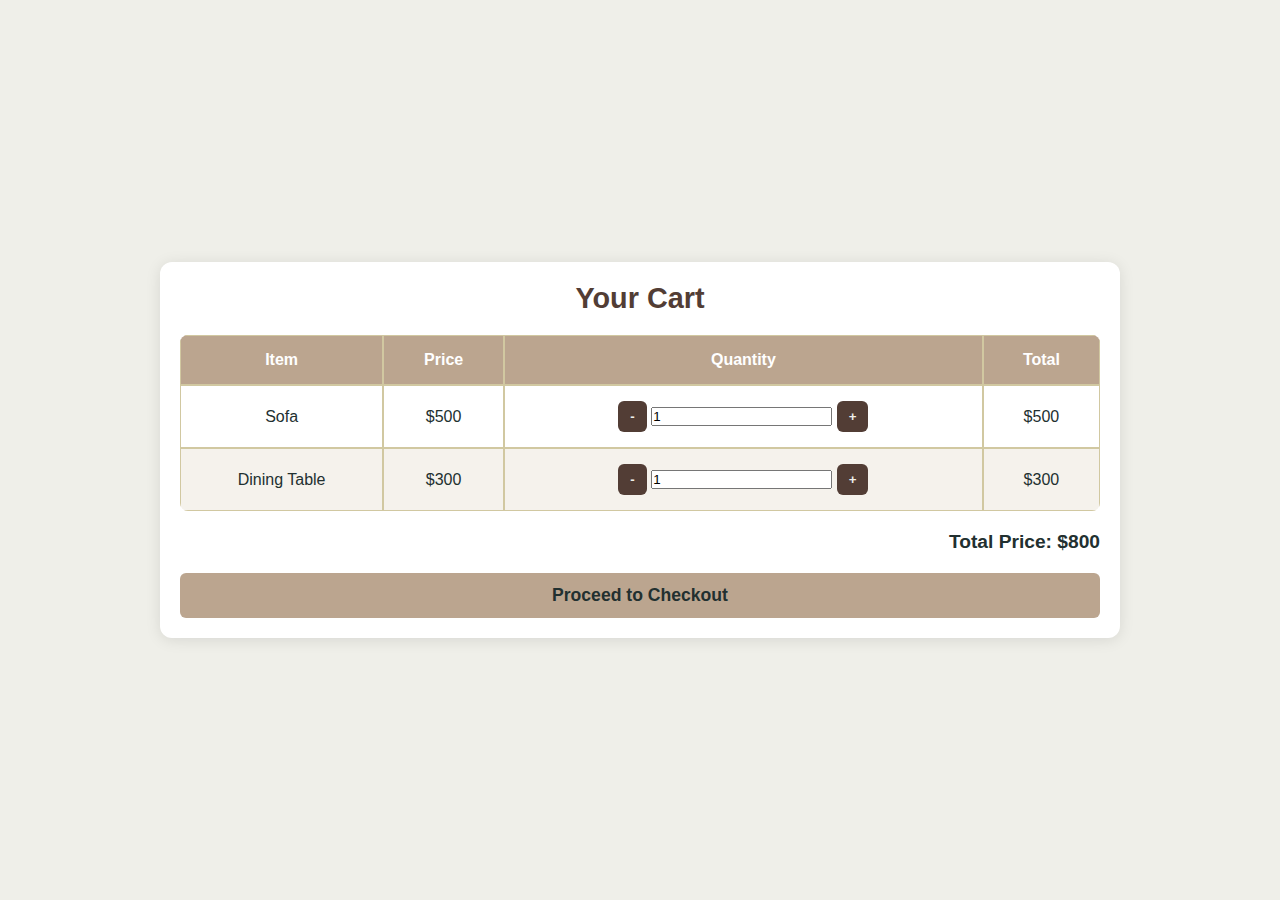
<file: cart/index.html>
<!DOCTYPE html>
<html lang="en">
<head>
    <meta charset="UTF-8">
    <meta name="viewport" content="width=device-width, initial-scale=1.0">
    <title>Furniture Store - Cart</title>
    <link rel="stylesheet" href="styles.css">
</head>
<body>
    <div class="cart-container">
        <h1>Your Cart</h1>
        <table>
            <thead>
                <tr>
                    <th>Item</th>
                    <th>Price</th>
                    <th>Quantity</th>
                    <th>Total</th>
                </tr>
            </thead>
            <tbody id="cart-items">
                <tr data-id="1">
                    <td>Sofa</td>
                    <td>$500</td>
                    <td>
                        <button class="btn" onclick="adjustQuantity(1, -1)">-</button>
                        <input type="number" id="quantity-1" value="1" onchange="updateCart()">
                        <button class="btn" onclick="adjustQuantity(1, 1)">+</button>
                    </td>
                    <td id="total-1">$500</td>
                </tr>
                <tr data-id="2">
                    <td>Dining Table</td>
                    <td>$300</td>
                    <td>
                        <button class="btn" onclick="adjustQuantity(2, -1)">-</button>
                        <input type="number" id="quantity-2" value="1" onchange="updateCart()">
                        <button class="btn" onclick="adjustQuantity(2, 1)">+</button>
                    </td>
                    <td id="total-2">$300</td>
                </tr>
            </tbody>
        </table>

        <div class="total-price">
            Total Price: $<span id="total-price">800</span>
        </div>
        <a href="#" class="checkout-btn" onclick="checkout()">Proceed to Checkout</a>
    </div>

    <script src="scripts.js"></script>
</body>
</html>
</file>
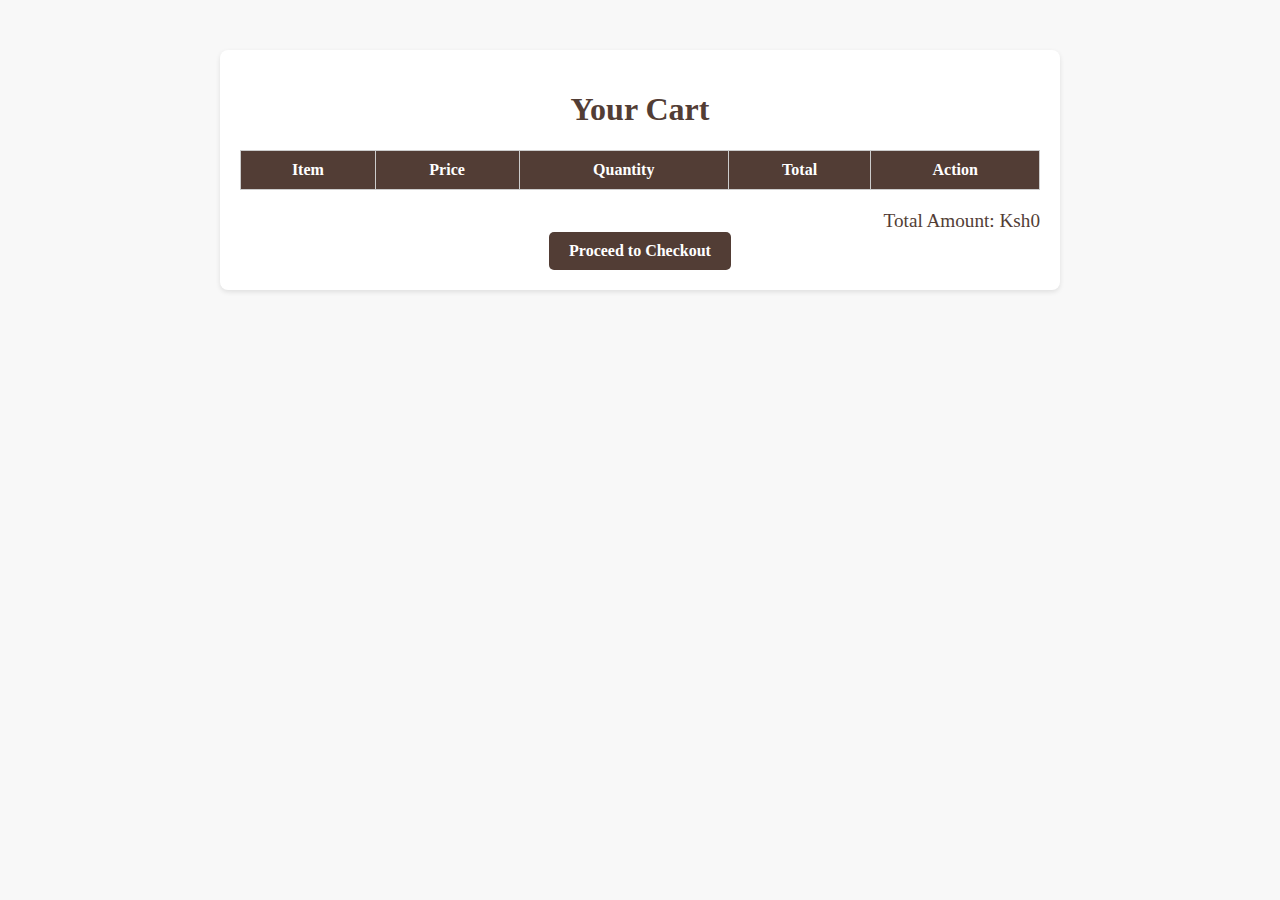
<file: Frontend/index.html>
<!DOCTYPE html>
<html lang="en">
<head>
    <meta charset="UTF-8">
    <meta name="viewport" content="width=device-width, initial-scale=1.0">
    <title>Cart Page</title>
    <style>
        body {
            font-family: Poppins;
            margin: 0;
            padding: 0;
            background-color: #f8f8f8;
        }

        .container {
            max-width: 800px;
            margin: 50px auto;
            padding: 20px;
            background: #fff;
            box-shadow: 0 2px 5px rgba(0, 0, 0, 0.1);
            border-radius: 8px;
        }

        h1 {
            text-align: center;
            color: #523d35;
        }

        table {
            width: 100%;
            border-collapse: collapse;
            margin-bottom: 20px;
            background-color: #e8d9cd;
            color: #523d35;
            font-weight: bold;
        }

        table th, table td {
            border: 1px solid #ccc;
            padding: 10px;
            text-align: center;
        }

        table th {
            background-color: #523d35;
            color: white;
        }

        table tr:nth-child(even) {
            background-color: #f5f5f5;
        }

        table tr:hover {
            background-color: #ddd;
        }

        .total {
            text-align: right;
            font-size: 1.2em;
            margin-top: 20px;
            color: #523d35;
        }

        .buttons {
            display: flex;
            justify-content: center;
        }

        .buttons button {
            padding: 10px 20px;
            border: none;
            border-radius: 5px;
            background-color: #523d35;
            color: white;
            cursor: pointer;
            font-size: 1em;
        }

        .buttons button:hover {
            background-color: #e8d9cd;
            color: #523d35;
            border: 1px solid #523d35;
        }

        .empty-cart {
            text-align: center;
            font-size: 1.2em;
            color: #555;
        }
        #checkoutButton{
            background-color: rgb(82, 61, 53);
            width: max-content;
            height: max-content;
            font-family: Poppins;
            font-weight: bold;
        }
        .buttons{
            display: flex;
            justify-content: center;
        }
        .deleteButton{
            background-color: red;
            padding: 10px;
            border-color: none;
            border-radius: 5px;
            color: white;
            box-shadow: none;
            border-style: none;
            font-family: Poppins;
        }
    </style>
</head>
<body>
    <div class="container">
        <h1>Your Cart</h1>
        <table id="cartTable">
            <thead>
                <tr>
                    <th>Item</th>
                    <th>Price</th>
                    <th>Quantity</th>
                    <th>Total</th>
                    <th>Action</th>
                </tr>
            </thead>
            <tbody>
                <!-- Cart items will be populated here -->
            </tbody>
        </table>
        <div class="total">
            Total Amount: Ksh<span id="totalAmount">0</span>
        </div>
        <div class="buttons">
            <button id="checkoutButton">Proceed to Checkout</button>
        </div>
    </div>

    <script>
        document.addEventListener('DOMContentLoaded', function() {
            fetch('../Backend/php/fetch_cart.php')
                .then(response => response.json())
                .then(data => {
                    const cartTable = document.querySelector('#cartTable tbody');
                    const totalAmountElement = document.getElementById('totalAmount');
                    const emptyCartMessage = document.getElementById('emptyCartMessage');

                    let totalAmount = 0;

                    if (data.length > 0) {
                        data.forEach(item => {
                            const row = document.createElement('tr');

                            row.innerHTML = `
                                <td>${item.name}</td>
                                <td>Ksh${item.price}</td>
                                <td>
                                    <button class="decreaseButton" data-id="${item.id}">-</button>
                                    <span>${item.quantity}</span>
                                    <button class="increaseButton" data-id="${item.id}">+</button>
                                </td>
                                <td>$${item.price * item.quantity}</td>
                                <td><button class="deleteButton" data-id="${item.id}">Delete</button></td>
                            `;
                            cartTable.appendChild(row);

                            totalAmount += item.price * item.quantity;
                        });
                    } else {
                        emptyCartMessage.style.display = 'block';
                    }

                    totalAmountElement.textContent = totalAmount;

                    document.querySelectorAll('.deleteButton').forEach(button => {
                        button.addEventListener('click', function() {
                            const itemId = this.getAttribute('data-id');

                            fetch(`../Backend/php/delete_from_cart.php?id=${itemId}`, {
                                method: 'GET'
                            })
                            .then(response => response.json())
                            .then(result => {
                                if (result.success) {
                                    location.reload();
                                } else {
                                    alert('Failed to delete item.');
                                }
                            });
                        });
                    });

                    document.querySelectorAll('.increaseButton').forEach(button => {
                        button.addEventListener('click', function() {
                            const itemId = this.getAttribute('data-id');

                            fetch(`../Backend/php/update_quantity.php?id=${itemId}&action=increase`, {
                                method: 'GET'
                            })
                            .then(response => response.json())
                            .then(result => {
                                if (result.success) {
                                    location.reload();
                                } else {
                                    alert('Failed to increase quantity.');
                                }
                            });
                        });
                    });

                    document.querySelectorAll('.decreaseButton').forEach(button => {
                        button.addEventListener('click', function() {
                            const itemId = this.getAttribute('data-id');

                            fetch(`update_quantity.php?id=${itemId}&action=decrease`, {
                                method: 'GET'
                            })
                            .then(response => response.json())
                            .then(result => {
                                if (result.success) {
                                    location.reload();
                                } else {
                                    alert('Failed to decrease quantity.');
                                }
                            });
                        });
                    });
                });

            document.getElementById('checkoutButton').addEventListener('click', function() {
                window.location.href = '../Backend/php/shipping.php';
            });
        });
    </script>
</body>
</html>
</file>
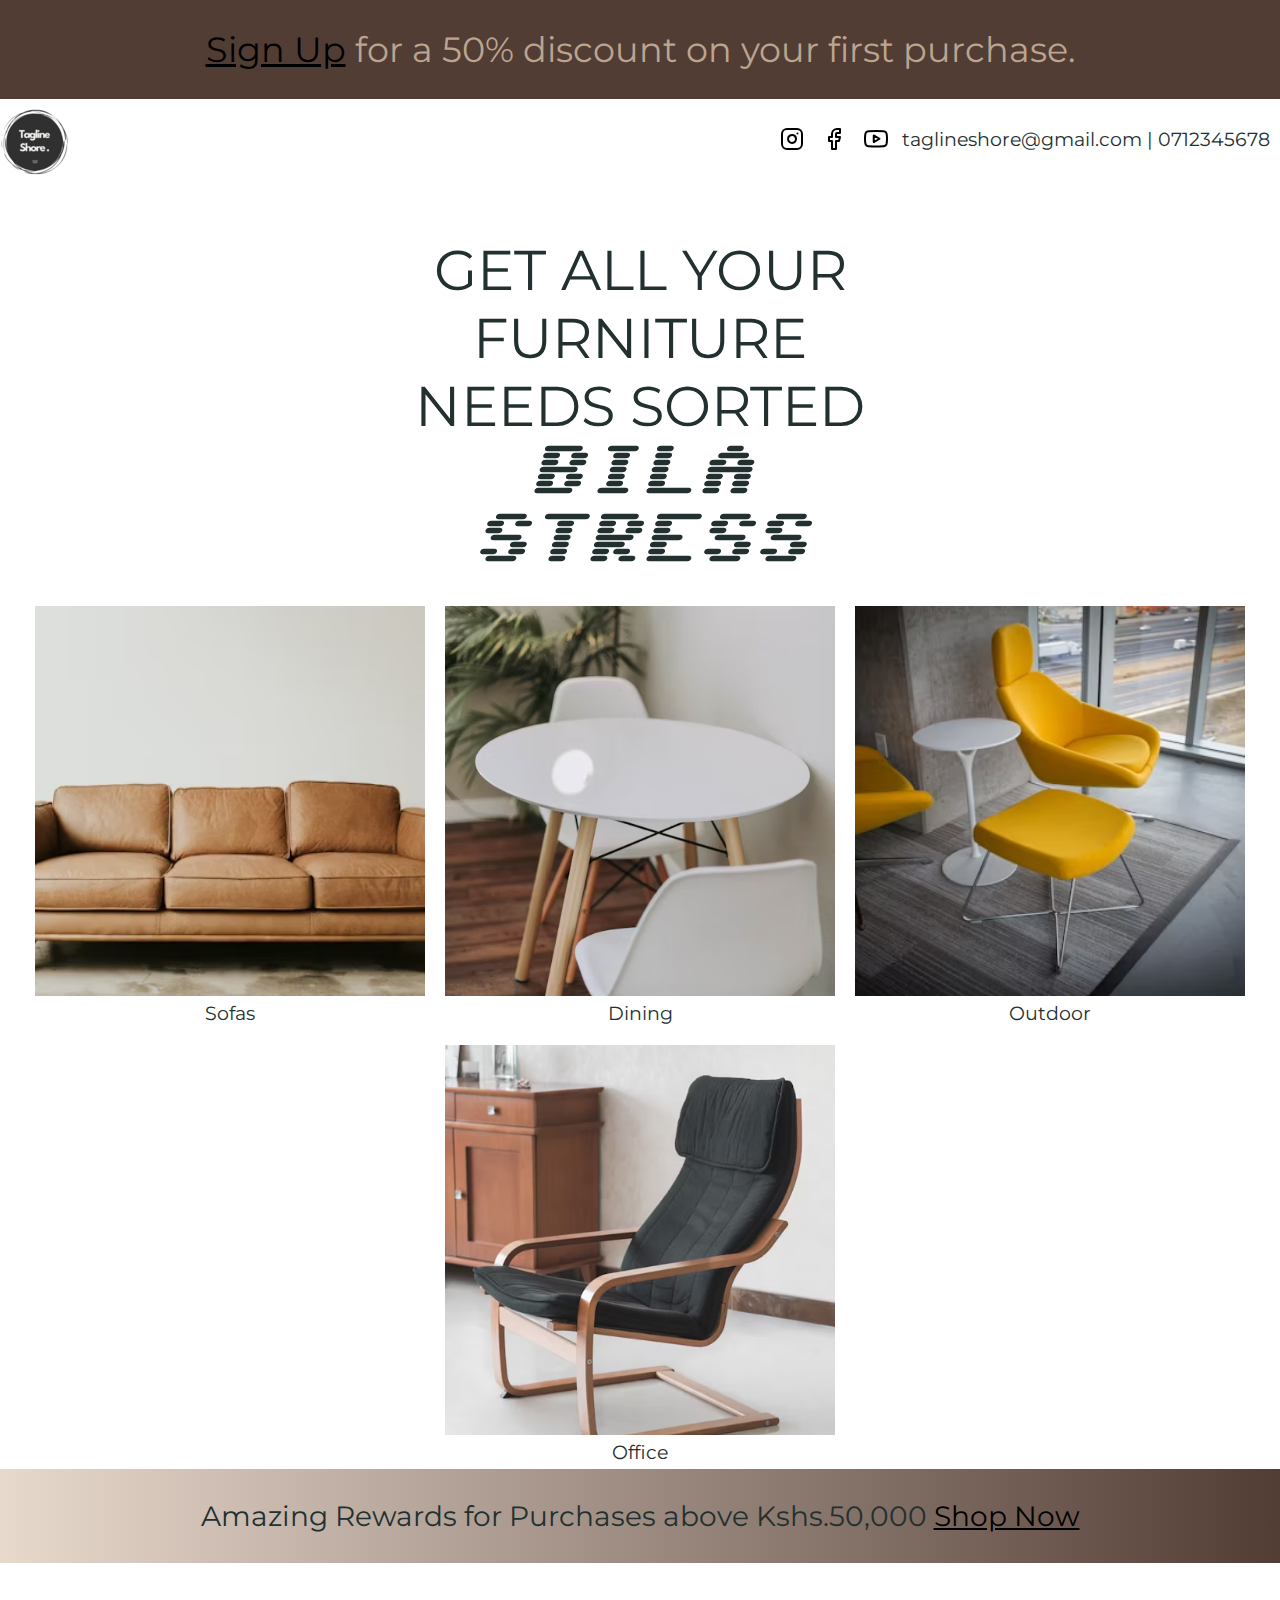
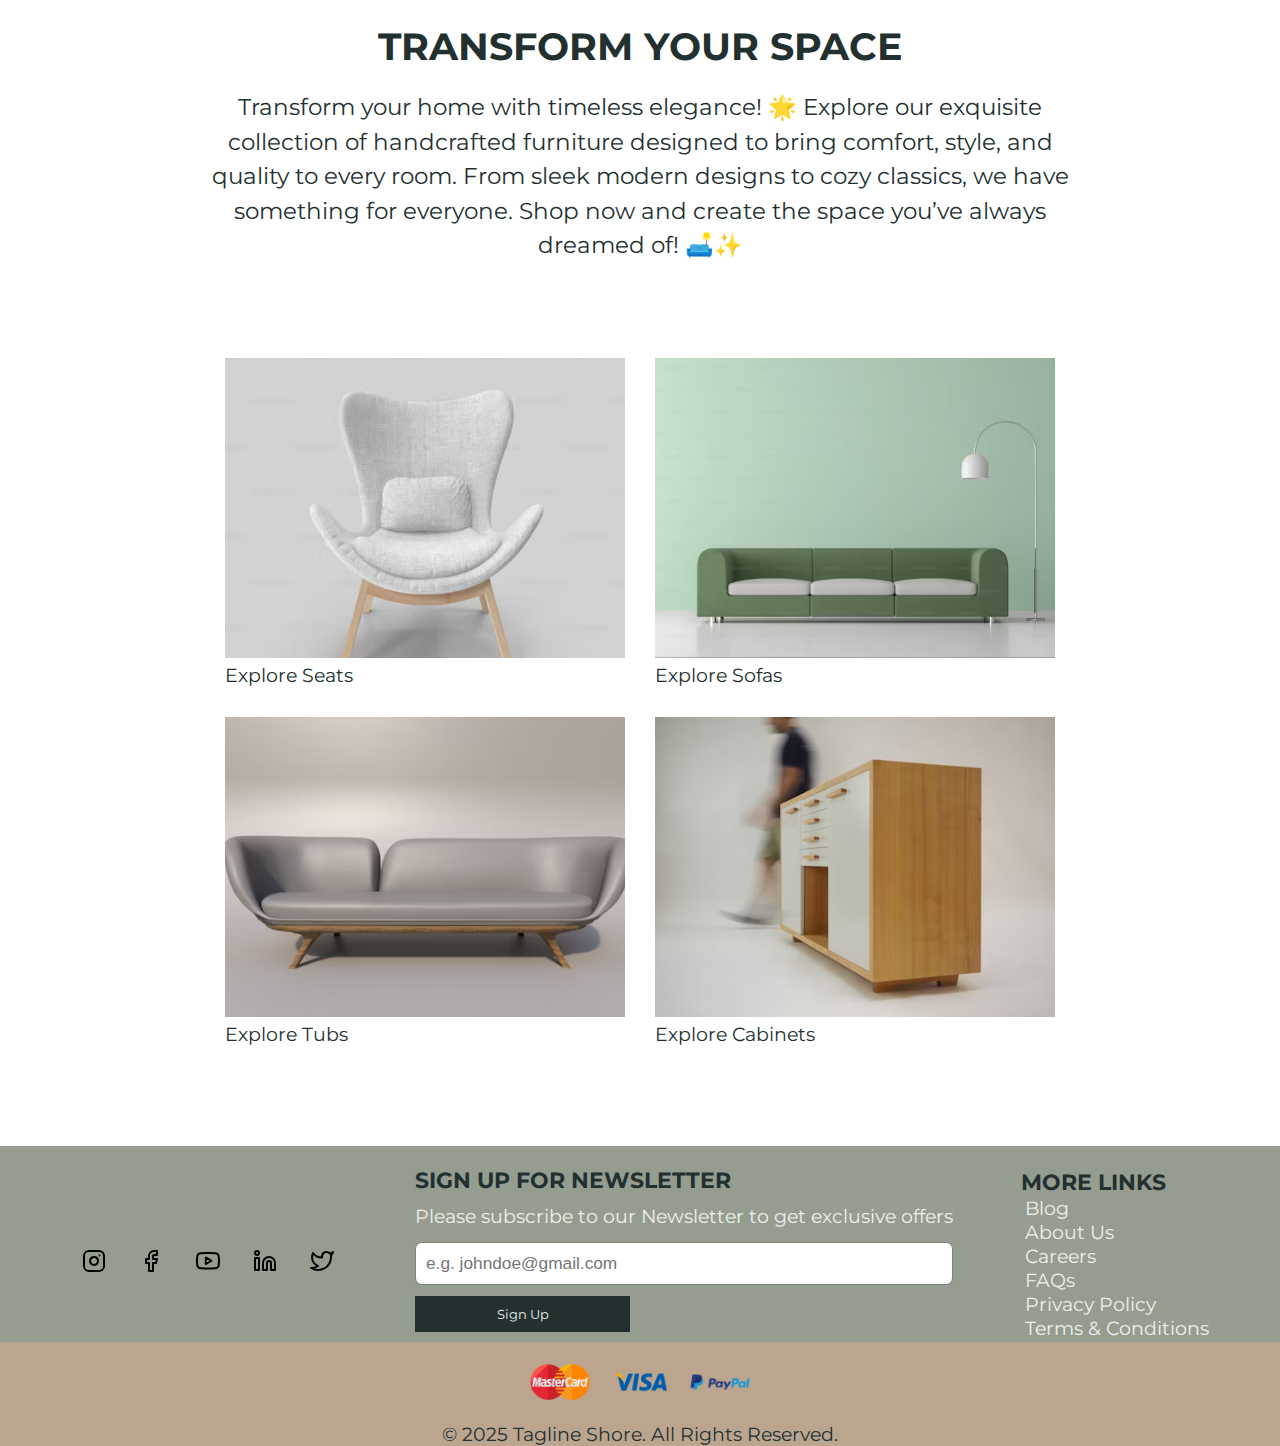
<file: front-end/landingpage.html>
<!DOCTYPE html>
<html lang="en">
<head>
    <meta charset="UTF-8">
    <meta name="viewport" content="width=device-width, initial-scale=1.0">
    <title>Landing Page</title>
    <link rel="preconnect" href="https://fonts.googleapis.com">
    <link rel="preconnect" href="https://fonts.gstatic.com" crossorigin>
    <link href="https://fonts.googleapis.com/css2?family=Montserrat:ital,wght@0,100..900;1,100..900&family=Sixtyfour&display=swap" rel="stylesheet">
    <link rel="stylesheet" href="styles/landingpage.css">
</head>
<body>
    <header>
        <p class="signup"><a class="" target="_blank" href="registration.html">Sign Up</a> for a 50% discount on your first purchase.</p>
        <div class="head">
            <img class="logo" src="images/icon.png" alt="Tagline Shore Image Logo">
            <div class="headL">
                <div class="ig">
                    <a href="https://youtu.be/dQw4w9WgXcQ?si=HW7NyCzcbciwKjJh" target="_blank"><img src="images/instagram.svg" alt="Instagram SVG"></a>
                </div>
                <div class="fb">
                    <a href="https://youtu.be/dQw4w9WgXcQ?si=HW7NyCzcbciwKjJh" target="_blank"><img src="images/facebook.svg" alt="Facebook SVG"></a>
                </div>
                <div class="yt">
                    <a href="https://youtu.be/dQw4w9WgXcQ?si=HW7NyCzcbciwKjJh" target="_blank"><img src="images/youtube.svg" alt="Youtube SVG"></a>
                </div>
                <p class="reach">taglineshore@gmail.com | 0712345678</p>
            </div>
        </div>
    </header>
    
    <main>
        <section>
            <p class="needs">Get all your Furniture needs sorted <i class="bila">Bila Stress</i></p>
        </section>

        <section class="images-aligned">
            <div class="show sofas">
                <a href="catalogue.html" target="_blank"><img src="images/leathersofa.avif" alt="Leather Sofa"></a>
                <p><a href="catalogue.html">Sofas</a></p>
            </div>
            <div class="show dining">
                <a href="catalogue.html" target="_blank"><img src="images/bucketset.avif" alt="Simple Dining Set"></a>
                <p><a href="catalogue.html">Dining</a></p>
            </div>
            <div class="show outdoor">
                <a href="catalogue.html" target="_blank"><img src="images/Condoetser_set.avif" alt="Set facing outside"></a>
                <p><a href="catalogue.html">Outdoor</a></p>
            </div>
            <div class="show office">
                <a href="catalogue.html" target="_blank"><img src="images/officeseat.avif" alt="Office Seat"></a>
                <p><a href="catalogue.html">Office</a></p>
            </div>
        </section>

        <section>
            <p class="amazing">Amazing Rewards for Purchases above Kshs.50,000 <a href="catalogue.html" target="_blank">Shop Now</a></p>
        </section>

        <section>
            <h3 class="transform">TRANSFORM YOUR SPACE</h3>
            <p class="article">
                Transform your home with timeless elegance! 🌟 Explore our exquisite collection of handcrafted furniture designed to bring comfort, style, and quality to every room. From sleek modern designs to cozy classics, we have something for everyone. Shop now and create the space you’ve always dreamed of! 🛋️✨
            </p>
        </section>

        <section class="container">
            <div class="show image1">
                <a href="catalogue.html" target="_blank"><img src="images/Voyager_plush_seat.avif" alt="Voyager Seat"></a>
                <div class="text1">Explore Seats</div>
            </div>
            <div class="show image2">
                <a href="catalogue.html" target="_blank"><img src="images/sofa.avif" alt="Sofa"></a>
                <div class="text2">Explore Sofas</div>
            </div>
            <div class="show image3">
                <a href="catalogue.html" target="_blank"><img src="images/Nautical_tub_sofa.avif" alt="Tub"></a>
                <div class="text3">Explore Tubs</div>
            </div>
            <div class="show image4">
                <a href="catalogue.html" target="_blank"><img src="images/pine_cabinet.avif" alt="Cabinet"></a>
                <div class="text4">Explore Cabinets</div>
            </div>
        </section>
    </main>

    <footer>
        <div class="aligned">
            <div class="socials">
                <div class="icon ig">
                    <a href="https://youtu.be/dQw4w9WgXcQ?si=HW7NyCzcbciwKjJh" target="_blank"><img src="images/instagram.svg" alt="Instagram SVG"></a>
                </div>
                <div class="icon fb">
                    <a href="https://youtu.be/dQw4w9WgXcQ?si=HW7NyCzcbciwKjJh" target="_blank"><img src="images/facebook.svg" alt="Facebook SVG"></a>
                </div>
                <div class="icon yt">
                    <a href="https://youtu.be/dQw4w9WgXcQ?si=HW7NyCzcbciwKjJh" target="_blank"><img src="images/youtube.svg" alt="Youtube SVG"></a>
                </div>
                <div class="icon li">
                    <a href="https://youtu.be/dQw4w9WgXcQ?si=HW7NyCzcbciwKjJh" target="_blank"><img src="images/linkedin.svg" alt="Youtube SVG"></a>
                </div>
                <div class="icon tw">
                    <a href="https://youtu.be/dQw4w9WgXcQ?si=HW7NyCzcbciwKjJh" target="_blank"><img src="images/twitter.svg" alt="Youtube SVG"></a>
                </div>
            </div>

            <div class="newsletter">
                <form action="" method="post">
                    <h3 class="h3">SIGN UP FOR NEWSLETTER</h3>
                    <label for="email">Please subscribe to our Newsletter to get exclusive offers</label>
                    <input type="email" id="email" name="email" placeholder="e.g. johndoe@gmail.com">
                    <button type="submit">Sign Up</button>
                </form>
            </div>

            <div class="links">
               <h3 class="h3">MORE LINKS</h3> 
                <p><a href="https://youtu.be/dQw4w9WgXcQ?si=HW7NyCzcbciwKjJh" target="_blank">Blog</a></p>
                <p><a href="https://youtu.be/dQw4w9WgXcQ?si=HW7NyCzcbciwKjJh" target="_blank">About Us</a></p>
                <p><a href="https://youtu.be/dQw4w9WgXcQ?si=HW7NyCzcbciwKjJh" target="_blank">Careers</a></p>
                <p><a href="https://youtu.be/dQw4w9WgXcQ?si=HW7NyCzcbciwKjJh" target="_blank">FAQs</a></p>
                <p><a href="https://youtu.be/dQw4w9WgXcQ?si=HW7NyCzcbciwKjJh" target="_blank">Privacy Policy</a></p>
                <p><a href="https://youtu.be/dQw4w9WgXcQ?si=HW7NyCzcbciwKjJh" target="_blank">Terms & Conditions</a></p>
            </div>
        </div>
    </footer>

    <section class="last">
        <div class="iconz">
            <img class="iconzz" src="images/mastercard1.png" alt="mastercard">
            <img class="iconzz" src="images/visa1.png" alt="visa">
            <img class="iconzz" src="images/paypal1.png" alt="maestro">
        </div>
        <p class="copy">© 2025 Tagline Shore. All Rights Reserved.</p>
    </section>
</body>
</html>
</file>
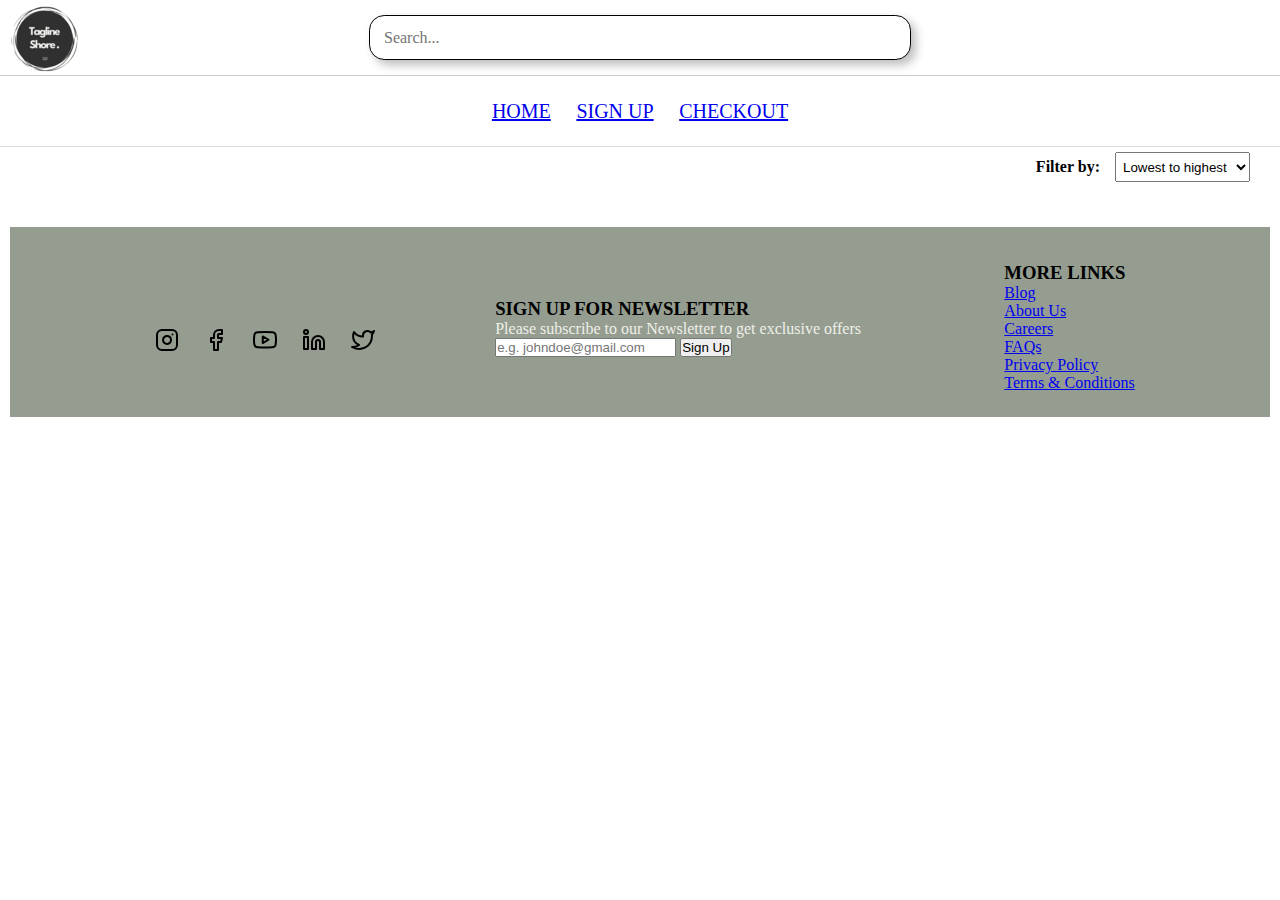
<file: Frontend/catalogue.html>
<!DOCTYPE html>
<html lang="en">
<head>
    <meta charset="UTF-8">
    <meta name="viewport" content="width=device-width, initial-scale=1.0">
    <title>TaglineShore</title>
    <link rel="stylesheet" href="styles/catalogue.css">
    <link rel="stylesheet" href="styles/global.css">
    <link rel="stylesheet" href="styles/fonts.css">
    <link rel="icon" href="images/logo.png">
</head>
<body>
    <header>
        <input placeholder="Search..." class="search" name="text" type="query" />
    </header>
    <nav class="navigator">
        <li><a href="landingpage.html">HOME</a></li>
        <li><a href="registration.html">SIGN UP</a></li>
        <li><a href="cart.html">CHECKOUT</a></li>
    </nav>
    <div class="filterby">
        <h4>Filter by:</h4>
        <select name="filterby" id="filterby">
                <option value="lowest_to_highest">Lowest to highest</option>
                <option value="highest_to_lowest">Highest to lowest</option>
        </select>
        </div>
        <main id="products_container">
        </main>
    <footer>
        <div class="aligned">
            <div class="socials">
                <div class="icon ig">
                    <a href="https://youtu.be/dQw4w9WgXcQ?si=HW7NyCzcbciwKjJh" target="_blank"><img src="images/instagram.svg" alt="Instagram SVG"></a>
                </div>
                <div class="icon fb">
                    <a href="https://youtu.be/dQw4w9WgXcQ?si=HW7NyCzcbciwKjJh" target="_blank"><img src="images/facebook.svg" alt="Facebook SVG"></a>
                </div>
                <div class="icon yt">
                    <a href="https://youtu.be/dQw4w9WgXcQ?si=HW7NyCzcbciwKjJh" target="_blank"><img src="images/youtube.svg" alt="Youtube SVG"></a>
                </div>
                <div class="icon li">
                    <a href="https://youtu.be/dQw4w9WgXcQ?si=HW7NyCzcbciwKjJh" target="_blank"><img src="images/linkedin.svg" alt="Youtube SVG"></a>
                </div>
                <div class="icon tw">
                    <a href="https://youtu.be/dQw4w9WgXcQ?si=HW7NyCzcbciwKjJh" target="_blank"><img src="images/twitter.svg" alt="Youtube SVG"></a>
                </div>
            </div>

            <div class="newsletter">
                <form action="" method="post">
                    <h3 class="h3">SIGN UP FOR NEWSLETTER</h3>
                    <label for="email">Please subscribe to our Newsletter to get exclusive offers</label>
                    <input type="email" id="email" name="email" placeholder="e.g. johndoe@gmail.com">
                    <button type="submit">Sign Up</button>
                </form>
            </div>

            <div class="links">
               <h3 class="h3">MORE LINKS</h3> 
                <p><a href="https://youtu.be/dQw4w9WgXcQ?si=HW7NyCzcbciwKjJh" target="_blank">Blog</a></p>
                <p><a href="https://youtu.be/dQw4w9WgXcQ?si=HW7NyCzcbciwKjJh" target="_blank">About Us</a></p>
                <p><a href="https://youtu.be/dQw4w9WgXcQ?si=HW7NyCzcbciwKjJh" target="_blank">Careers</a></p>
                <p><a href="https://youtu.be/dQw4w9WgXcQ?si=HW7NyCzcbciwKjJh" target="_blank">FAQs</a></p>
                <p><a href="https://youtu.be/dQw4w9WgXcQ?si=HW7NyCzcbciwKjJh" target="_blank">Privacy Policy</a></p>
                <p><a href="https://youtu.be/dQw4w9WgXcQ?si=HW7NyCzcbciwKjJh" target="_blank">Terms & Conditions</a></p>
            </div>
        </div>
    </footer>
    <script src="./javascript/catalogue.js"></script>
    <script src="javascript/add_to_cart.js" ></script>
    <style>
    .navigator
    {
        height: 70px;
        width: 100%;
        display: flex;
        justify-content: center;
        align-items: center;
        flex-direction: row;
        flex-wrap: wrap;
        list-style: none;
    }
    .navigator li
    {
        margin: 1%;
        font-size: 20px;
    }
    .filterby
    {
        height: 40px;
        border-top: 1px solid #dddddd;
        display: flex;
        justify-content: right;
        align-items: center;
    }
    .filterby select
    {
        height: 30px;
        width: 135px;
        padding: 3px;
        margin-right: 30px;

    }
    .filterby h4
    {
        margin-right: 15px;

    }
    .filterby select option
    {

        border-top: 1px solid #dddddd;
        background-color: #f9ffc4;
        display: flex;
        justify-content: center;
        align-items: center;
    }
    #products_container {
        display: grid;
        grid-template-columns: repeat(5, 1fr); 
        grid-gap: 16px;
        margin: 20px;
    }
    .product
    {
        background: #fff;
        border-radius: 7px;
        border: 1px solid #323232;
        box-shadow: 15px 15px 30px #bebebe,-15px -15px 30px #ffffff;
        display: flex;
        align-items: center;
        justify-content: center;
        flex-direction: column;
        flex-wrap: wrap;
        padding: 20px;

    }
    .images
    {
        height: auto;
        border-radius: 4px;
        margin-bottom: 20px;

    }
    .product h2
    {
        font-family: "pointerone", sans-serif;
        font-size: medium; 
    }
    .product p
    {
        font-family: "pointerone", sans-serif;
        font-size: medium;
        margin: 10px;
    }
    .search
    {
        font-family: "SF Pro";
        width: 40%;
        height: 15px;
        padding: 0.875rem;
        font-size: 1rem;
        border: 1.5px solid #000;
        border-radius: 0.95rem;
        box-shadow: 5px 5px 10px #bebebe,-5px -5px 10px #ffffff;
        outline: none;
        transition: ease 0.25s;
    }
    
    .search:focus
    {
        box-shadow: 5.5px 7px 0 black;
    }
    .button
    {
        --color: #926502;
        padding: 0.8em 1.7em;
        background-color: transparent;
        border-radius: .3em;
        position: relative;
        overflow: hidden;
        cursor: pointer;
        transition: .5s;
        font-weight: 400;
        font-size: 17px;
        border: 1px solid;
        font-family: 'pointerone', sans-serif;
        text-transform: uppercase;
        color: var(--color);
        z-index: 1;
    }
    
    .button::before, .button::after {
        content: '';
        display: block;
        width: 50px;
        height: 50px;
        transform: translate(-50%, -50%);
        position: absolute;
        border-radius: 50%;
        z-index: -1;
        background-color: var(--color);
        transition: 1s ease;
    }
    
    .button::before {
        top: -1em;
        left: -1em;
    }
    
    .button::after {
        left: calc(100% + 1em);
        top: calc(100% + 1em);
    }
    
    .button:hover::before, .button:hover::after {
        height: 410px;
        width: 410px;
    }
    
    .button:hover {
        color: rgb(10, 25, 30);
    }
    
    .button:active {
        filter: brightness(.8);
    }
    
    footer
    {
        background-color: #959d90;
    }
    footer label
    {
        color:#efefe9;
    }
    .aligned
    {
        width: 100%;
        display: flex;
        justify-content: space-evenly;
        align-items: center;
        padding: 2%;
    }
    .newsletter
    {
        height: 100%;
        width: 33%;
    }
    .links h3 p{
        text-decoration: none;
    }
    .socials
    {
        display: flex;
        gap: 5px;
    }
    .icon
    {
        display: inline-block;
        margin: 10px;
        margin-top: 50px;
    }
    .links, .newsletter
    {
        margin-top: 10px;
    }
    @media only screen and (max-width: 600px)
    {
        .container
        {
            grid-template-columns: 1fr;
            margin: 5%;
        }
        .filterby
        {
            justify-content: center;
        }
    }
    </style>
</body>
</html>
</file>
<file: front-end/styles/landingpage.css>
*
{
    margin: 0;
    padding: 0;
    box-sizing: border-box;
}
body
{
    font-family: 'Montserrat', sans-serif;
    font-size: 1.2em;
    color: #223030;
}
a{
    color: black;
}
.links, .newsletter
{
    margin-top: 10px;
}
.signup
{
    padding: 28px 0;
    text-align: center;
    background-color: #523d35;
    margin-bottom: 7px;
    font-size: 35px;
    color: #bba58f
}
.head, .images-aligned, .headL
{
    display: flex;
}
.head
{
    align-items: center;
    justify-content: space-between;
    margin-bottom: 60px;
}
.headL
{
    gap: 10px;
}
.needs
{
    font-size: 3.5rem;
    text-transform: uppercase;
    max-width: 500px;
    text-align: center;
    margin: 0 auto;
    margin-bottom: 30px;
}
.reach
{
    padding-right: 10px;
}
.images-aligned
{
    flex-wrap: wrap;
    gap: 20px;
    justify-content: center;
    margin: 0 auto;
    text-align: center;
}
.images-aligned img
{
    width: 390px;
    height:390px;
    object-fit:cover;
}
.transform
{
    font-size: 2em;
    text-align: center;
    padding: 10px;
    margin: 5px auto;
}
.article
{
    text-align: center;
    font-size: 1.2em;
    line-height: 1.5;
    padding: 5px;
    margin-bottom: 40px;
    max-width: 900px;
    margin-left: auto;
    margin-right: auto;
}
.h3
{
    margin-top: 10px;
}
.icon
{
    display: inline-block;
    margin: 10px;
    margin-top: 50px;
}
.socials
{
    display: flex;
    gap: 5px;
}
.aligned{
    display: flex;
    justify-content: space-evenly;
    align-items: center;
}
label[for="email"]
{
    display: block;
    margin: 10px 0;
    font-family:'Montserrat', sans-serif;
}
input[type="email"]
{
    width: 100%;
    padding: 10px;
    margin: 4px 0;
    border: 1px solid grey;
    border-radius: 7px;
    font-size:0.9em;
}
button[type="submit"]
{
    padding: 10px;
    width: 40%;
    font-family: 'Montserrat', sans-serif;
    background-color: #223030;
    color: #efefe9;
    margin-top: 7px;
    margin-bottom: 10px;
    border:none;
}
footer
{
    background-color: #959d90;
}
footer label
{
    color:#efefe9;
}
a[href="https://youtu.be/dQw4w9WgXcQ?si=HW7NyCzcbciwKjJh"]
{
    color: #efefe9;
    text-decoration: none;
    margin-bottom: 5px;
    cursor: pointer;
    padding: 4px;
}
.divider
{
    border-bottom: 1px solid #efefe9;
}
.amazing
{
    text-align: center;
    padding: 30px;
    margin: 5px auto;
    background: linear-gradient(to left, #523d35, #e8d9cd );
    font-size: 28px;
    margin-bottom: 50px;
}
.iconz
{
    display: flex;
    justify-content: center;
}
.bila
{
    font-family: 'Sixtyfour', 'Montserrat', sans-serif;
}
.show
{
    transition: transform 0.65s;
}
.show:hover
{
    transform: scale(1.08);
}
.iconzz
{
    width: 60px;
    height: 60px;
    margin: 10px;
}
.last
{
    text-align: center;
    background-color: #bba58f;
}
.container
{
    display: flex;
    flex-wrap: wrap;
    gap: 30px;
    margin-bottom: 50px;
    padding: 50px;
    justify-content: center;
}
.container img
{
    width: 400px;
    height: 300px;
    object-fit: cover;
}
.show a
{
    color: #223030;
    text-decoration: none;
}
input[placeholder="e.g. johndoe@gmail.com"]
{
    padding: 10px;
    font-size: 0.9em;
    text-transfor: italic;
}
</file>
<file: Frontend/styles/catalogue.css>
.navigator
{
    height: 70px;
    width: 100%;
    display: flex;
    justify-content: center;
    align-items: center;
    flex-direction: row;
    flex-wrap: wrap;
    list-style: none;
}
.navigator li
{
    margin: 1%;
    font-size: 20px;
}
.filterby
{
    height: 40px;
    border-top: 1px solid #dddddd;
    display: flex;
    justify-content: right;
    align-items: center;
}
.filterby select
{
    height: 30px;
    width: 135px;
    padding: 3px;
    margin-right: 30px;

}
.filterby h4
{
    margin-right: 15px;

}
.filterby select option
{

    border-top: 1px solid #dddddd;
    background-color: #f9ffc4;
    display: flex;
    justify-content: center;
    align-items: center;
}
.container
{
    /* display: grid; */
    grid-template-columns: repeat(5, 1fr);
    grid-gap: 20px;
    margin: 20px;
    display: none;

}
.product
{
    background: #fff;
    border-radius: 7px;
    border: 1px solid #323232;
    box-shadow: 15px 15px 30px #bebebe,-15px -15px 30px #ffffff;
    display: flex;
    align-items: center;
    justify-content: center;
    flex-direction: column;
    flex-wrap: wrap;
    padding: 20px;
    /* font-family: 'NewAmsterdam', sans-serif; */
}
.images
{
    width: 50%;
    height: auto;
    border-radius: 4px;
    margin-bottom: 20px;

}
.product h2
{
    font-family: "pointerone", sans-serif;
    font-size: medium; 
}
.product p
{
    font-family: "pointerone", sans-serif;
    font-size: medium;
    margin: 10px;
}
.search
{
    font-family: "SF Pro";
    width: 40%;
    height: 15px;
    padding: 0.875rem;
    font-size: 1rem;
    border: 1.5px solid #000;
    border-radius: 0.95rem;
    box-shadow: 5px 5px 10px #bebebe,-5px -5px 10px #ffffff;
    outline: none;
    transition: ease 0.25s;
  }
  
.search:focus
{
    box-shadow: 5.5px 7px 0 black;
}
.button
{
    --color: #926502;
    padding: 0.8em 1.7em;
    background-color: transparent;
    border-radius: .3em;
    position: relative;
    overflow: hidden;
    cursor: pointer;
    transition: .5s;
    font-weight: 400;
    font-size: 17px;
    border: 1px solid;
    font-family: 'pointerone', sans-serif;
    text-transform: uppercase;
    color: var(--color);
    z-index: 1;
   }
   
   .button::before, .button::after {
    content: '';
    display: block;
    width: 50px;
    height: 50px;
    transform: translate(-50%, -50%);
    position: absolute;
    border-radius: 50%;
    z-index: -1;
    background-color: var(--color);
    transition: 1s ease;
   }
   
   .button::before {
    top: -1em;
    left: -1em;
   }
   
   .button::after {
    left: calc(100% + 1em);
    top: calc(100% + 1em);
   }
   
   .button:hover::before, .button:hover::after {
    height: 410px;
    width: 410px;
   }
   
   .button:hover {
    color: rgb(10, 25, 30);
   }
   
   .button:active {
    filter: brightness(.8);
   }
   
   footer
   {
       background-color: #959d90;
   }
   footer label
   {
       color:#efefe9;
   }
   .aligned
   {
    width: 100%;
    display: flex;
    justify-content: space-evenly;
    align-items: center;
    padding: 2%;
}
.newsletter
{
    height: 100%;
    width: 33%;
}
.links h3 p{
    text-decoration: none;
}
.socials
{
    display: flex;
    gap: 5px;
}
.icon
{
    display: inline-block;
    margin: 10px;
    margin-top: 50px;
}
.links, .newsletter
{
    margin-top: 10px;
}
@media only screen and (max-width: 600px)
{
    .container
    {
        grid-template-columns: 1fr;
        margin: 5%;
    }
    .filterby
    {
        justify-content: center;
    }
}
</file>
<file: Frontend/styles/global.css>
*
{
    margin: 0;
    padding: 0;
}
header
{
    height: 75px;
    width: 100%;
    border-bottom: 1px solid #CCCCCC;
    background: url('../images/icon.png') 10px center no-repeat;
    font-family: "Poppins", sans-serif;
    display: flex;
    justify-content: center;
    align-items: center;
}
footer
{
    margin: 10px;
    display: flex;
    justify-content: center;
    align-items: center;
}
</file>
<file: Frontend/styles/fonts.css>
@font-face
{
    font-family: 'NewAmsterdam';
    src: url('fonts/NewAmsterdam-Regular.ttf') format('truetype');
    font-weight: normal;
    font-style: normal;
}
@font-face
{
    font-family: 'pointerone';
    src: url('fonts/PoiretOne-Regular.ttf') format('truetype');
    font-weight: normal;
    font-style: normal;
}
</file>
<file: cart/styles.css>
/* Reset all margins and padding */
* {
    margin: 0;
    padding: 0;
    box-sizing: border-box;
}

body {
    font-family: 'Arial', sans-serif;
    background-color: #EFEFE9;
    color: #223030;
    display: flex;
    justify-content: center;
    align-items: center;
    min-height: 100vh;
}

.cart-container {
    background-color: #FFF;
    width: 90%;
    max-width: 960px;
    padding: 20px;
    border-radius: 12px;
    box-shadow: 0 2px 15px rgba(0, 0, 0, 0.1);
}

h1 {
    text-align: center;
    color: #523D35;
    font-size: 1.8em;
    margin-bottom: 20px;
}

table {
    width: 100%;
    border-spacing: 0;
    margin-bottom: 20px;
    border-radius: 8px;
    overflow: hidden;
}

th,
td {
    padding: 15px;
    text-align: center;
    border: 1px solid #D1C8A1;
}

th {
    background-color: #BBA58F;
    color: #FFF;
}

tr:nth-child(even) {
    background-color: #F5F2EC;
}

.btn {
    background-color: #523D35;
    color: #EFEFE9;
    padding: 8px 12px;
    border: none;
    border-radius: 6px;
    cursor: pointer;
    font-weight: bold;
    transition: background-color 0.3s;
}

.btn:hover {
    background-color: #223030;
}

.total-price {
    font-size: 1.2em;
    font-weight: bold;
    text-align: right;
    margin-bottom: 20px;
}

.checkout-btn {
    display: block;
    background-color: #BBA58F;
    color: #223030;
    padding: 12px;
    text-align: center;
    font-size: 1.1em;
    border-radius: 6px;
    text-decoration: none;
    font-weight: bold;
    transition: background-color 0.3s;
}

.checkout-btn:hover {
    background-color: #523D35;
    color: #EFEFE9;
}
</file>
